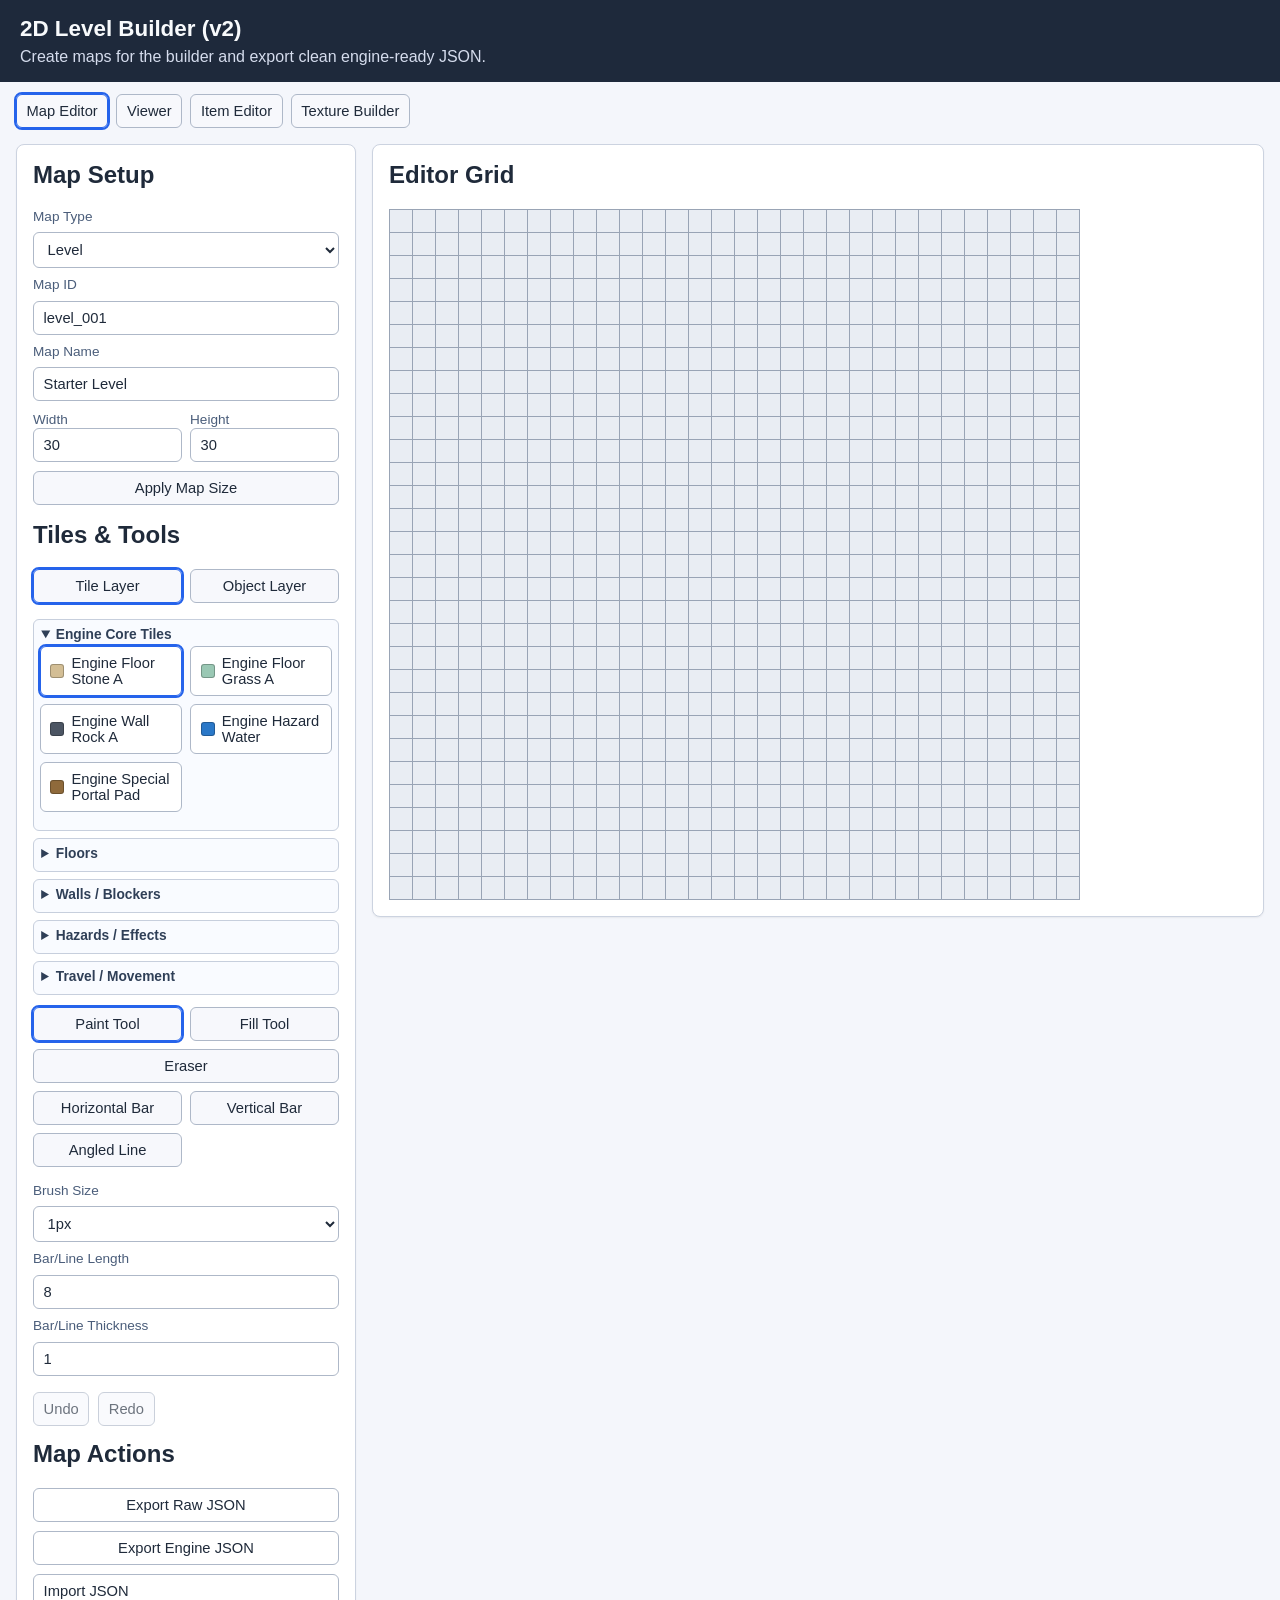
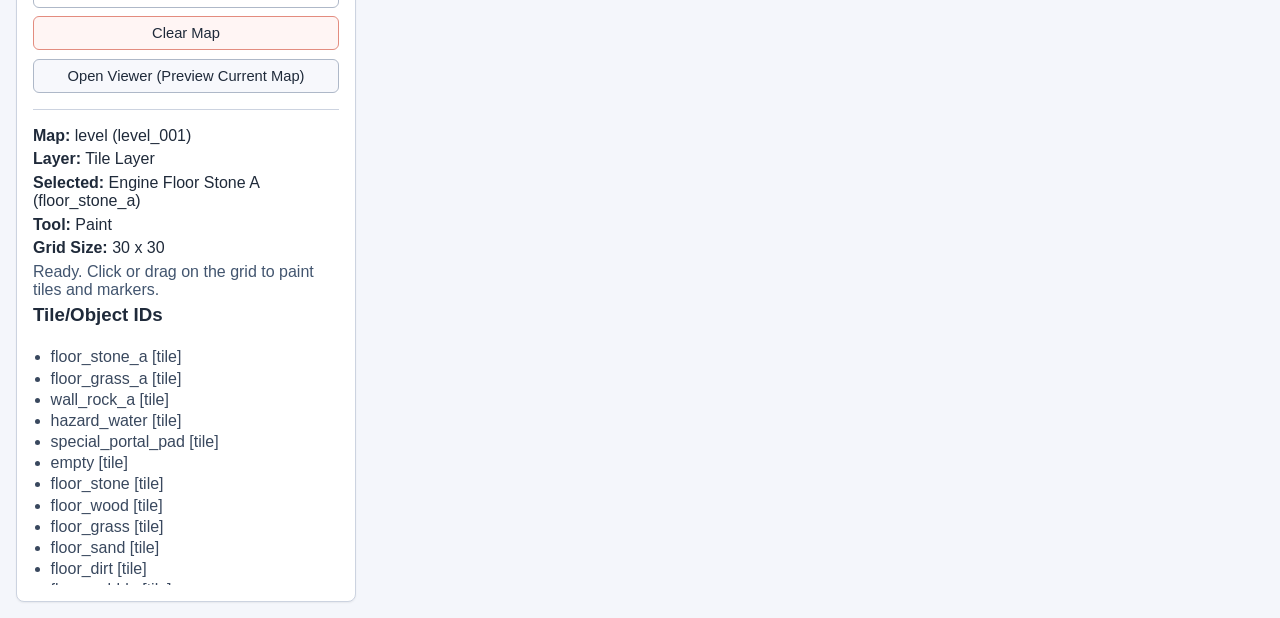
<file: index.html>
<!DOCTYPE html>
<html lang="en">
<head>
  <meta charset="UTF-8" />
  <meta name="viewport" content="width=device-width, initial-scale=1.0" />
  <title>2D Level Builder</title>
  <link rel="stylesheet" href="style.css" />
</head>
<body>
  <header class="site-header">
    <h1>2D Level Builder (v2)</h1>
    <p>Create maps for the builder and export clean engine-ready JSON.</p>
  </header>

  <nav class="tab-bar" aria-label="Builder tabs">
    <button id="tabMapEditorBtn" type="button" class="tab-btn active">Map Editor</button>
    <button id="tabViewerBtn" type="button" class="tab-btn">Viewer</button>
    <button id="tabItemEditorBtn" type="button" class="tab-btn">Item Editor</button>
    <button id="tabTextureBuilderBtn" type="button" class="tab-btn">Texture Builder</button>
  </nav>

  <main id="mapEditorTab" class="layout tab-panel active" data-tab-panel="mapEditor">
    <aside class="panel controls-panel">
      <h2>Map Setup</h2>
      <div class="actions">
        <label class="field-label" for="mapTypeSelect">Map Type</label>
        <select id="mapTypeSelect" class="text-input">
          <option value="level">Level</option>
          <option value="town">Town</option>
        </select>

        <label class="field-label" for="mapIdInput">Map ID</label>
        <input id="mapIdInput" class="text-input" type="text" value="level_001" />

        <label class="field-label" for="mapNameInput">Map Name</label>
        <input id="mapNameInput" class="text-input" type="text" value="Starter Level" />

        <div class="size-row">
          <div>
            <label class="field-label" for="mapWidthInput">Width</label>
            <input id="mapWidthInput" class="text-input" type="number" min="1" max="200" value="30" />
          </div>
          <div>
            <label class="field-label" for="mapHeightInput">Height</label>
            <input id="mapHeightInput" class="text-input" type="number" min="1" max="200" value="30" />
          </div>
        </div>
        <button id="applySizeBtn" type="button" class="secondary-btn">Apply Map Size</button>
      </div>

      <h2>Tiles & Tools</h2>
      <div class="tool-row tool-grid">
        <button id="layerTileBtn" type="button" class="secondary-btn">Tile Layer</button>
        <button id="layerObjectBtn" type="button" class="secondary-btn">Object Layer</button>
      </div>
      <div id="palette" class="palette-groups" aria-label="Grouped palette"></div>

      <div class="tool-row tool-grid">
        <button id="paintToolBtn" type="button" class="secondary-btn">Paint Tool</button>
        <button id="fillToolBtn" type="button" class="secondary-btn">Fill Tool</button>
        <button id="eraserBtn" type="button" class="secondary-btn">Eraser</button>
        <button id="mapHBarToolBtn" type="button" class="secondary-btn">Horizontal Bar</button>
        <button id="mapVBarToolBtn" type="button" class="secondary-btn">Vertical Bar</button>
        <button id="mapLineToolBtn" type="button" class="secondary-btn">Angled Line</button>
      </div>
      <div class="actions">
        <label class="field-label" for="mapBrushSizeSelect">Brush Size</label>
        <select id="mapBrushSizeSelect" class="text-input">
          <option value="1">1px</option>
          <option value="2">2px</option>
          <option value="3">3px</option>
          <option value="4">4px</option>
          <option value="5">5px</option>
        </select>

        <label class="field-label" for="mapBarLengthInput">Bar/Line Length</label>
        <input id="mapBarLengthInput" class="text-input" type="number" min="1" max="256" value="8" />

        <label class="field-label" for="mapBarThicknessInput">Bar/Line Thickness</label>
        <input id="mapBarThicknessInput" class="text-input" type="number" min="1" max="32" value="1" />
      </div>
      <div class="item-editor-actions">
        <button id="mapUndoBtn" type="button" class="secondary-btn">Undo</button>
        <button id="mapRedoBtn" type="button" class="secondary-btn">Redo</button>
      </div>

      <h2>Map Actions</h2>
      <div class="actions">
        <button id="exportBtn" type="button">Export Raw JSON</button>
        <button id="exportGameBtn" type="button">Export Engine JSON</button>
        <label for="importInput" class="file-label">Import JSON</label>
        <input id="importInput" type="file" accept="application/json" />
        <button id="clearBtn" type="button" class="danger-btn">Clear Map</button>
        <button id="openViewerBtn" type="button" class="secondary-btn">Open Viewer (Preview Current Map)</button>
      </div>

      <div class="status-box">
        <p><strong>Map:</strong> <span id="mapTypeLabel">level</span> (<span id="mapIdLabel">level_001</span>)</p>
        <p><strong>Layer:</strong> <span id="activeLayerLabel">Tile Layer</span></p>
        <p><strong>Selected:</strong> <span id="selectedToolLabel">None</span></p>
        <p><strong>Tool:</strong> <span id="activeToolLabel">Paint</span></p>
        <p><strong>Grid Size:</strong> <span id="gridSizeLabel">0</span> x <span id="gridSizeLabel2">0</span></p>
        <p id="message" class="message" role="status" aria-live="polite"></p>
      </div>

      <div class="legend">
        <h3>Tile/Object IDs</h3>
        <ul id="tileLegend"></ul>
      </div>
    </aside>

    <section class="panel editor-panel">
      <h2>Editor Grid</h2>
      <div id="gridContainer" class="grid-container" aria-label="Level editor grid"></div>
    </section>
  </main>

  <main id="viewerTab" class="layout tab-panel" data-tab-panel="viewer">
    <section class="panel viewer-tab-panel">
      <h2>Viewer</h2>
      <p>Open the standalone map viewer to preview the current map data.</p>
      <button id="openViewerFromTabBtn" type="button">Open Viewer</button>
    </section>
  </main>

  <main id="itemEditorTab" class="layout tab-panel" data-tab-panel="itemEditor">
    <section class="panel item-editor-panel">
      <h2>Item Editor</h2>
      <div class="item-editor-actions">
        <button id="itemNewBtn" type="button">New Item</button>
        <button id="itemSaveBtn" type="button" class="secondary-btn">Save Item</button>
        <button id="itemDeleteBtn" type="button" class="danger-btn">Delete Item</button>
        <button id="itemExportBtn" type="button" class="secondary-btn">Export Items JSON</button>
        <label for="itemImportInput" class="file-label">Import Items JSON</label>
        <input id="itemImportInput" type="file" accept="application/json" />
      </div>
      <div class="item-editor-layout">
        <aside class="item-list-panel">
          <h3>Items</h3>
          <div id="itemList" class="item-list" aria-label="Item list"></div>
        </aside>
        <section class="item-form-panel">
          <h3>Item Form</h3>
          <div id="itemEditorMessage" class="message" role="status" aria-live="polite"></div>
          <form id="itemForm" class="item-form" novalidate>
            <label class="field-label" for="itemIdInput">ID</label>
            <input id="itemIdInput" class="text-input" type="text" required />

            <label class="field-label" for="itemNameInput">Name</label>
            <input id="itemNameInput" class="text-input" type="text" />

            <label class="field-label" for="itemCategorySelect">Category</label>
            <select id="itemCategorySelect" class="text-input">
              <option value="weapon">weapon</option>
              <option value="armor">armor</option>
              <option value="accessory">accessory</option>
              <option value="consumable">consumable</option>
              <option value="material">material</option>
              <option value="key_item">key_item</option>
            </select>

            <label class="field-label" for="itemBaseValueInput">Base Value</label>
            <input id="itemBaseValueInput" class="text-input" type="number" step="1" />

            <label class="field-label" for="itemStackableInput">Stackable</label>
            <select id="itemStackableInput" class="text-input">
              <option value="true">true</option>
              <option value="false">false</option>
            </select>

            <label class="field-label" for="itemRaritySelect">Rarity</label>
            <select id="itemRaritySelect" class="text-input">
              <option value="common">common</option>
              <option value="uncommon">uncommon</option>
              <option value="rare">rare</option>
              <option value="epic">epic</option>
              <option value="legendary">legendary</option>
            </select>

            <div id="equipSlotRow" class="conditional-row">
              <label class="field-label" for="itemEquipSlotInput">Equip Slot</label>
              <input id="itemEquipSlotInput" class="text-input" type="text" />
            </div>

            <div id="modsRow" class="conditional-row">
              <label class="field-label" for="itemModsInput">Mods (JSON object)</label>
              <textarea id="itemModsInput" class="text-input" rows="4">{}</textarea>
            </div>

            <div id="weaponFields" class="conditional-group">
              <label class="field-label" for="itemPowerInput">Power</label>
              <input id="itemPowerInput" class="text-input" type="number" step="1" />

              <label class="field-label" for="itemAttackRangeInput">Attack Range</label>
              <input id="itemAttackRangeInput" class="text-input" type="number" step="0.01" />

              <label class="field-label" for="itemCooldownInput">Cooldown</label>
              <input id="itemCooldownInput" class="text-input" type="number" step="0.01" />
            </div>

            <div id="consumableFields" class="conditional-group">
              <label class="field-label" for="itemEffectTypeInput">Effect Type</label>
              <input id="itemEffectTypeInput" class="text-input" type="text" />

              <label class="field-label" for="itemEffectValueInput">Effect Value</label>
              <input id="itemEffectValueInput" class="text-input" type="number" step="0.01" />

              <label class="field-label" for="itemEffectDurationInput">Effect Duration</label>
              <input id="itemEffectDurationInput" class="text-input" type="number" step="0.01" />
            </div>
          </form>
        </section>
      </div>
    </section>
  </main>

  <main id="textureBuilderTab" class="layout tab-panel" data-tab-panel="textureBuilder">
    <aside class="panel controls-panel">
      <h2>Texture Setup</h2>
      <div class="actions">
        <label class="field-label" for="textureSizeSelect">Texture Size</label>
        <select id="textureSizeSelect" class="text-input">
          <option value="16">16x16</option>
          <option value="32">32x32</option>
          <option value="64">64x64</option>
        </select>
      </div>

      <h2>Texture Colors & Tools</h2>
      <label class="field-label" for="textureColorPicker">Custom Color</label>
      <input id="textureColorPicker" class="text-input" type="color" value="#000000" />
      <div id="texturePalette" class="texture-color-palette" aria-label="Texture color palette"></div>
      <div class="tool-row tool-grid">
        <button id="texturePaintToolBtn" type="button" class="secondary-btn">Paint Tool</button>
        <button id="textureFillToolBtn" type="button" class="secondary-btn">Fill Tool</button>
        <button id="textureEraserBtn" type="button" class="secondary-btn">Eraser</button>
        <button id="textureHighlighterToolBtn" type="button" class="secondary-btn">Highlighter</button>
        <button id="textureEyedropperToolBtn" type="button" class="secondary-btn">Eyedropper</button>
        <button id="textureHBarToolBtn" type="button" class="secondary-btn">Horizontal Bar</button>
        <button id="textureVBarToolBtn" type="button" class="secondary-btn">Vertical Bar</button>
        <button id="textureLineToolBtn" type="button" class="secondary-btn">Angled Line</button>
      </div>
      <div class="actions">
        <label class="field-label" for="textureBrushSizeSelect">Brush Size</label>
        <select id="textureBrushSizeSelect" class="text-input">
          <option value="1">1px</option>
          <option value="2">2px</option>
          <option value="3">3px</option>
          <option value="4">4px</option>
          <option value="5">5px</option>
        </select>

        <label class="field-label" for="textureHighlighterOpacityInput">Highlighter Opacity</label>
        <input id="textureHighlighterOpacityInput" class="text-input" type="range" min="0.05" max="1" step="0.05" value="0.35" />

        <label class="field-label" for="textureBarLengthInput">Bar/Line Length</label>
        <input id="textureBarLengthInput" class="text-input" type="number" min="1" max="256" value="8" />

        <label class="field-label" for="textureBarThicknessInput">Bar/Line Thickness</label>
        <input id="textureBarThicknessInput" class="text-input" type="number" min="1" max="32" value="1" />
      </div>

      <h2>Texture Layers</h2>
      <div class="item-editor-actions">
        <button id="textureUndoBtn" type="button" class="secondary-btn">Undo</button>
        <button id="textureRedoBtn" type="button" class="secondary-btn">Redo</button>
        <button id="textureAddLayerBtn" type="button" class="secondary-btn">Add Layer</button>
        <button id="textureClearLayerBtn" type="button" class="danger-btn">Clear Active Layer</button>
      </div>
      <div id="textureLayerList" class="texture-layer-list" aria-label="Texture layer list"></div>

      <h2>Texture Actions</h2>
      <div class="actions">
        <label class="field-label" for="textureFilenameInput">Texture Filename</label>
        <input id="textureFilenameInput" class="text-input" type="text" value="texture_16x16" />
        <button id="textureSaveToLibraryBtn" type="button" class="secondary-btn">Save to Custom Texture Library</button>
        <button id="textureExportBtn" type="button">Export Texture JSON</button>
        <button id="textureExportPngBtn" type="button" class="secondary-btn">Export Texture PNG</button>
        <button id="textureExportEngineEntryBtn" type="button" class="secondary-btn">Export Engine Texture Entry</button>
        <label for="textureImportInput" class="file-label">Import Texture JSON</label>
        <input id="textureImportInput" type="file" accept="application/json" />
      </div>

      <h2>Custom Texture Library</h2>
      <div class="actions">
        <button id="textureLibraryExportBtn" type="button" class="secondary-btn">Export Custom Texture Library</button>
        <label for="textureLibraryImportInput" class="file-label">Import Custom Texture Library</label>
        <input id="textureLibraryImportInput" type="file" accept="application/json" />
      </div>
      <div id="textureLibraryList" class="item-list" aria-label="Custom texture library list"></div>

      <div class="status-box">
        <p><strong>Size:</strong> <span id="textureSizeLabel">16</span> x <span id="textureSizeLabel2">16</span></p>
        <p><strong>Selected Color:</strong> <span id="textureSelectedColorLabel">#000000</span></p>
        <p><strong>Tool:</strong> <span id="textureActiveToolLabel">Paint</span></p>
        <p id="textureMessage" class="message" role="status" aria-live="polite"></p>
      </div>
    </aside>

    <section class="panel editor-panel">
      <h2>Texture Grid</h2>
      <div id="textureGridContainer" class="texture-grid-container" aria-label="Texture editor grid"></div>
    </section>
  </main>

  <script src="script.js"></script>
</body>
</html>
</file>
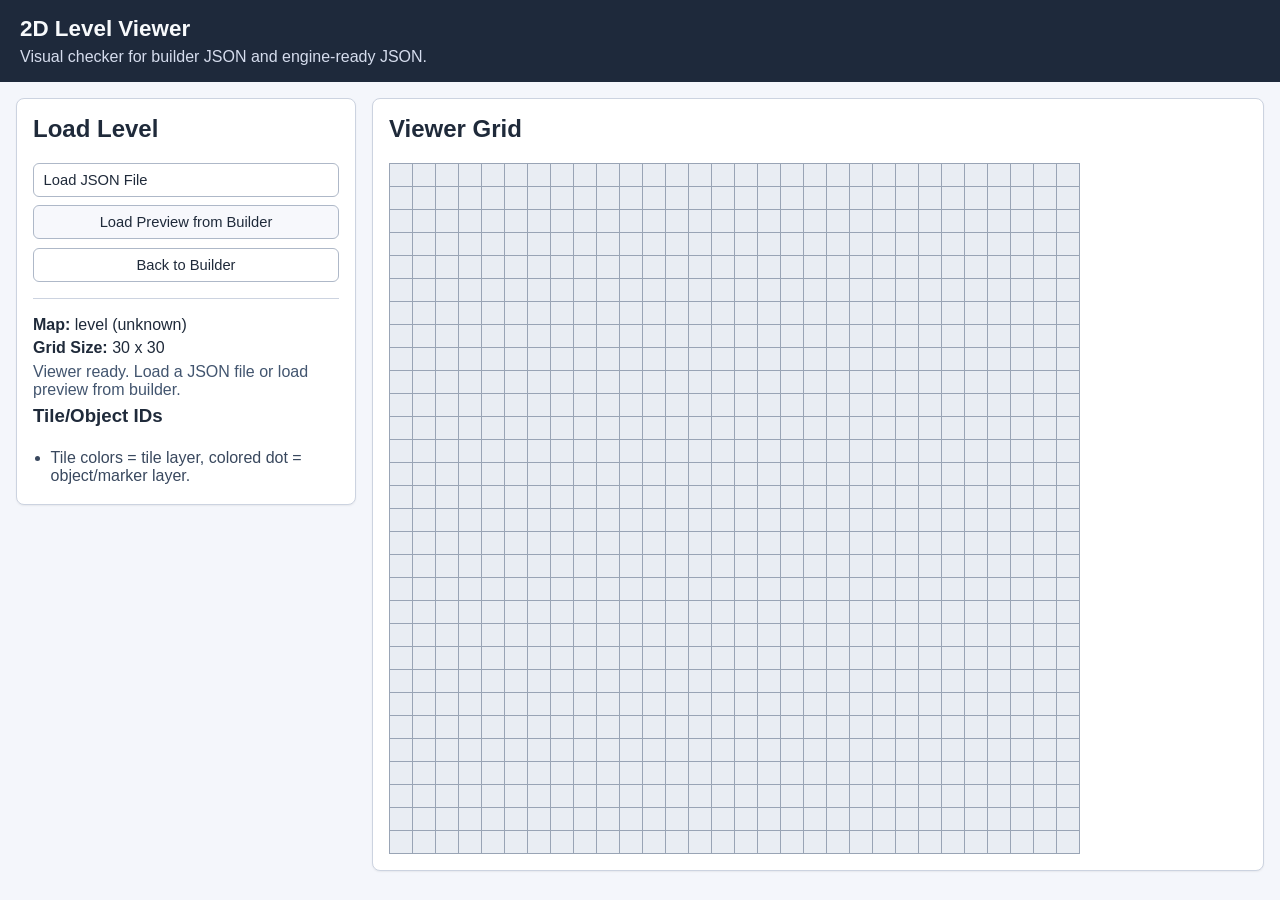
<file: viewer.html>
<!DOCTYPE html>
<html lang="en">
<head>
  <meta charset="UTF-8" />
  <meta name="viewport" content="width=device-width, initial-scale=1.0" />
  <title>2D Level Viewer</title>
  <link rel="stylesheet" href="style.css" />
</head>
<body>
  <header class="site-header">
    <h1>2D Level Viewer</h1>
    <p>Visual checker for builder JSON and engine-ready JSON.</p>
  </header>

  <main class="layout viewer-layout">
    <aside class="panel controls-panel">
      <h2>Load Level</h2>
      <div class="actions">
        <label for="viewerImportInput" class="file-label">Load JSON File</label>
        <input id="viewerImportInput" type="file" accept="application/json" />
        <button id="loadPreviewBtn" type="button" class="secondary-btn">Load Preview from Builder</button>
        <button id="backToBuilderBtn" type="button">Back to Builder</button>
      </div>

      <div class="status-box">
        <p><strong>Map:</strong> <span id="viewerMapTypeLabel">level</span> (<span id="viewerMapIdLabel">unknown</span>)</p>
        <p><strong>Grid Size:</strong> <span id="viewerGridSizeLabel">0</span> x <span id="viewerGridSizeLabel2">0</span></p>
        <p id="viewerMessage" class="message" role="status" aria-live="polite"></p>
      </div>

      <div class="legend">
        <h3>Tile/Object IDs</h3>
        <ul id="viewerTileLegend"></ul>
      </div>
    </aside>

    <section class="panel editor-panel">
      <h2>Viewer Grid</h2>
      <div id="viewerGridContainer" class="grid-container" aria-label="Level viewer grid"></div>
    </section>
  </main>

  <script src="viewer.js"></script>
</body>
</html>
</file>
<file: style.css>
:root {
  --bg: #f4f6fb;
  --panel: #ffffff;
  --border: #ccd3e0;
  --text: #1f2a3a;
  --muted: #637083;
}

* {
  box-sizing: border-box;
}

body {
  margin: 0;
  font-family: Arial, Helvetica, sans-serif;
  color: var(--text);
  background: var(--bg);
}

.site-header {
  padding: 1rem 1.25rem;
  background: #1e293b;
  color: #f8fafc;
}

.site-header h1 {
  margin: 0 0 0.35rem;
  font-size: 1.4rem;
}

.site-header p {
  margin: 0;
  color: #d5dced;
}

.layout {
  display: flex;
  gap: 1rem;
  padding: 1rem;
  align-items: flex-start;
}

.viewer-layout {
  justify-content: center;
}

.panel {
  background: var(--panel);
  border: 1px solid var(--border);
  border-radius: 8px;
  padding: 1rem;
  box-shadow: 0 1px 2px rgba(0, 0, 0, 0.06);
}

.controls-panel {
  width: 340px;
  flex: 0 0 auto;
}

.editor-panel {
  min-width: 0;
  flex: 1;
}

h2,
h3 {
  margin-top: 0;
}

.palette {
  display: grid;
  grid-template-columns: repeat(2, minmax(0, 1fr));
  gap: 0.5rem;
  margin-bottom: 0.75rem;
}

.palette-groups {
  margin-bottom: 0.75rem;
}

.palette-group {
  border: 1px solid #c7cfdd;
  border-radius: 6px;
  margin-bottom: 0.45rem;
  background: #f9fbff;
  padding: 0.2rem 0.35rem 0.35rem;
}

.palette-group summary {
  cursor: pointer;
  font-size: 0.86rem;
  font-weight: 600;
  color: #2f3f57;
  padding: 0.25rem 0.1rem;
}

.texture-color-palette {
  display: grid;
  grid-template-columns: repeat(4, minmax(0, 1fr));
  gap: 0.5rem;
  margin-bottom: 0.75rem;
}

.texture-color-btn {
  height: 30px;
  border: 1px solid #aeb8c8;
  border-radius: 6px;
  background: #fff;
  cursor: pointer;
  padding: 0;
}

.texture-color-btn.active {
  outline: 2px solid #2563eb;
  border-color: #2563eb;
}

.texture-color-btn.texture-transparent {
  background-image:
    linear-gradient(45deg, #e5e7eb 25%, transparent 25%),
    linear-gradient(-45deg, #e5e7eb 25%, transparent 25%),
    linear-gradient(45deg, transparent 75%, #e5e7eb 75%),
    linear-gradient(-45deg, transparent 75%, #e5e7eb 75%);
  background-size: 12px 12px;
  background-position: 0 0, 0 6px, 6px -6px, -6px 0;
}

.tile-btn,
button,
.file-label,
.text-input {
  border: 1px solid #aeb8c8;
  background: #fff;
  color: var(--text);
  border-radius: 6px;
  padding: 0.5rem 0.6rem;
  font-size: 0.92rem;
}

button,
.file-label,
.tile-btn {
  cursor: pointer;
}

.text-input {
  width: 100%;
}

.field-label {
  font-size: 0.85rem;
  color: #4a5d7a;
}

.size-row {
  display: grid;
  grid-template-columns: repeat(2, minmax(0, 1fr));
  gap: 0.5rem;
}

.tool-grid {
  display: grid;
  grid-template-columns: repeat(2, minmax(0, 1fr));
  gap: 0.5rem;
}

.tool-grid #eraserBtn {
  grid-column: 1 / -1;
}

#textureBuilderTab .tool-grid {
  grid-template-columns: repeat(2, minmax(0, 1fr));
}

.tile-btn {
  display: flex;
  align-items: center;
  gap: 0.45rem;
  text-align: left;
}

.tile-color-dot {
  width: 14px;
  height: 14px;
  border-radius: 3px;
  border: 1px solid rgba(0, 0, 0, 0.25);
  flex-shrink: 0;
}

.tile-btn.active,
button.active {
  outline: 2px solid #2563eb;
  border-color: #2563eb;
}

button:disabled {
  cursor: not-allowed;
  opacity: 0.65;
}

button:hover,
.file-label:hover,
.tile-btn:hover {
  background: #eef2f9;
}

.actions {
  display: grid;
  gap: 0.55rem;
  margin-bottom: 1rem;
}

.secondary-btn {
  background: #f7f8fc;
}

.danger-btn {
  background: #fff5f4;
  border-color: #e38c7f;
}

input[type='file'] {
  display: none;
}

.tool-row {
  margin-bottom: 1rem;
}

.status-box {
  border-top: 1px solid var(--border);
  padding-top: 0.7rem;
  margin-top: 0.5rem;
}

.status-box p {
  margin: 0.35rem 0;
}

.message {
  min-height: 1.1rem;
  color: var(--muted);
}

.legend ul {
  margin: 0;
  padding-left: 1.1rem;
  max-height: 240px;
  overflow: auto;
}

.legend li {
  margin: 0.2rem 0;
  color: #39485e;
}

.grid-container {
  display: grid;
  grid-template-columns: repeat(var(--grid-width, 30), 22px);
  grid-template-rows: repeat(var(--grid-height, 30), 22px);
  width: max-content;
  border: 1px solid #99a4b5;
  background: #99a4b5;
  gap: 1px;
  user-select: none;
}

.texture-grid-container {
  display: grid;
  grid-template-columns: repeat(var(--texture-grid-width, 16), 12px);
  grid-template-rows: repeat(var(--texture-grid-height, 16), 12px);
  width: max-content;
  border: 1px solid #99a4b5;
  background: #99a4b5;
  gap: 1px;
  user-select: none;
}

.texture-cell {
  width: 12px;
  height: 12px;
  border: 0;
  padding: 0;
  margin: 0;
  background: #ffffff;
}

.texture-cell.texture-preview {
  outline: 1px solid rgba(37, 99, 235, 0.95);
  outline-offset: -1px;
}

.texture-cell.texture-empty {
  background-image:
    linear-gradient(45deg, #e5e7eb 25%, transparent 25%),
    linear-gradient(-45deg, #e5e7eb 25%, transparent 25%),
    linear-gradient(45deg, transparent 75%, #e5e7eb 75%),
    linear-gradient(-45deg, transparent 75%, #e5e7eb 75%);
  background-size: 8px 8px;
  background-position: 0 0, 0 4px, 4px -4px, -4px 0;
}

.cell {
  width: 22px;
  height: 22px;
  border: 0;
  padding: 0;
  margin: 0;
  position: relative;
  display: flex;
  align-items: center;
  justify-content: center;
}

.cell-marker {
  font-size: 11px;
  line-height: 1;
  text-shadow: 0 0 2px rgba(0, 0, 0, 0.35);
  pointer-events: none;
}

@media (max-width: 1100px) {
  .layout {
    flex-direction: column;
  }

  .controls-panel {
    width: 100%;
  }

  .editor-panel {
    width: 100%;
    overflow-x: auto;
  }
}

.tab-bar {
  display: flex;
  gap: 0.5rem;
  padding: 0.75rem 1rem 0;
}

.tab-btn {
  background: #f7f8fc;
}

.tab-panel {
  display: none;
}

.tab-panel.active {
  display: flex;
}

.viewer-tab-panel {
  max-width: 520px;
}

.item-editor-panel {
  width: 100%;
}

.item-editor-actions {
  display: flex;
  flex-wrap: wrap;
  gap: 0.55rem;
  margin-bottom: 0.9rem;
}

.item-editor-layout {
  display: grid;
  grid-template-columns: 320px 1fr;
  gap: 1rem;
  align-items: start;
}

.item-list-panel,
.item-form-panel {
  border: 1px solid var(--border);
  border-radius: 8px;
  padding: 0.75rem;
  background: #fbfcff;
}

.item-list {
  display: grid;
  gap: 0.45rem;
  max-height: 520px;
  overflow: auto;
}

.item-list-entry {
  border: 1px solid #c6cfdd;
  border-radius: 6px;
  padding: 0.45rem;
  background: #fff;
  text-align: left;
}

.item-list-entry.active {
  outline: 2px solid #2563eb;
  border-color: #2563eb;
}

.item-list-entry small {
  color: #51627a;
  display: block;
}

.item-form {
  display: grid;
  gap: 0.5rem;
}

.item-form textarea {
  resize: vertical;
  min-height: 84px;
}

.conditional-group,
.conditional-row {
  display: grid;
  gap: 0.5rem;
}

.conditional-group.hidden,
.conditional-row.hidden {
  display: none;
}

.texture-layer-list {
  display: grid;
  gap: 0.45rem;
  margin-bottom: 1rem;
}

.texture-layer-row {
  border: 1px solid #c6cfdd;
  border-radius: 6px;
  padding: 0.45rem;
  background: #fff;
  display: grid;
  gap: 0.4rem;
}

.texture-layer-row.active {
  outline: 2px solid #2563eb;
  border-color: #2563eb;
}

.texture-layer-top,
.texture-layer-controls {
  display: grid;
  gap: 0.4rem;
  grid-template-columns: repeat(2, minmax(0, 1fr));
  align-items: center;
}

.texture-layer-row .text-input {
  width: 100%;
}

@media (max-width: 1100px) {
  .item-editor-layout {
    grid-template-columns: 1fr;
  }
}
</file>
